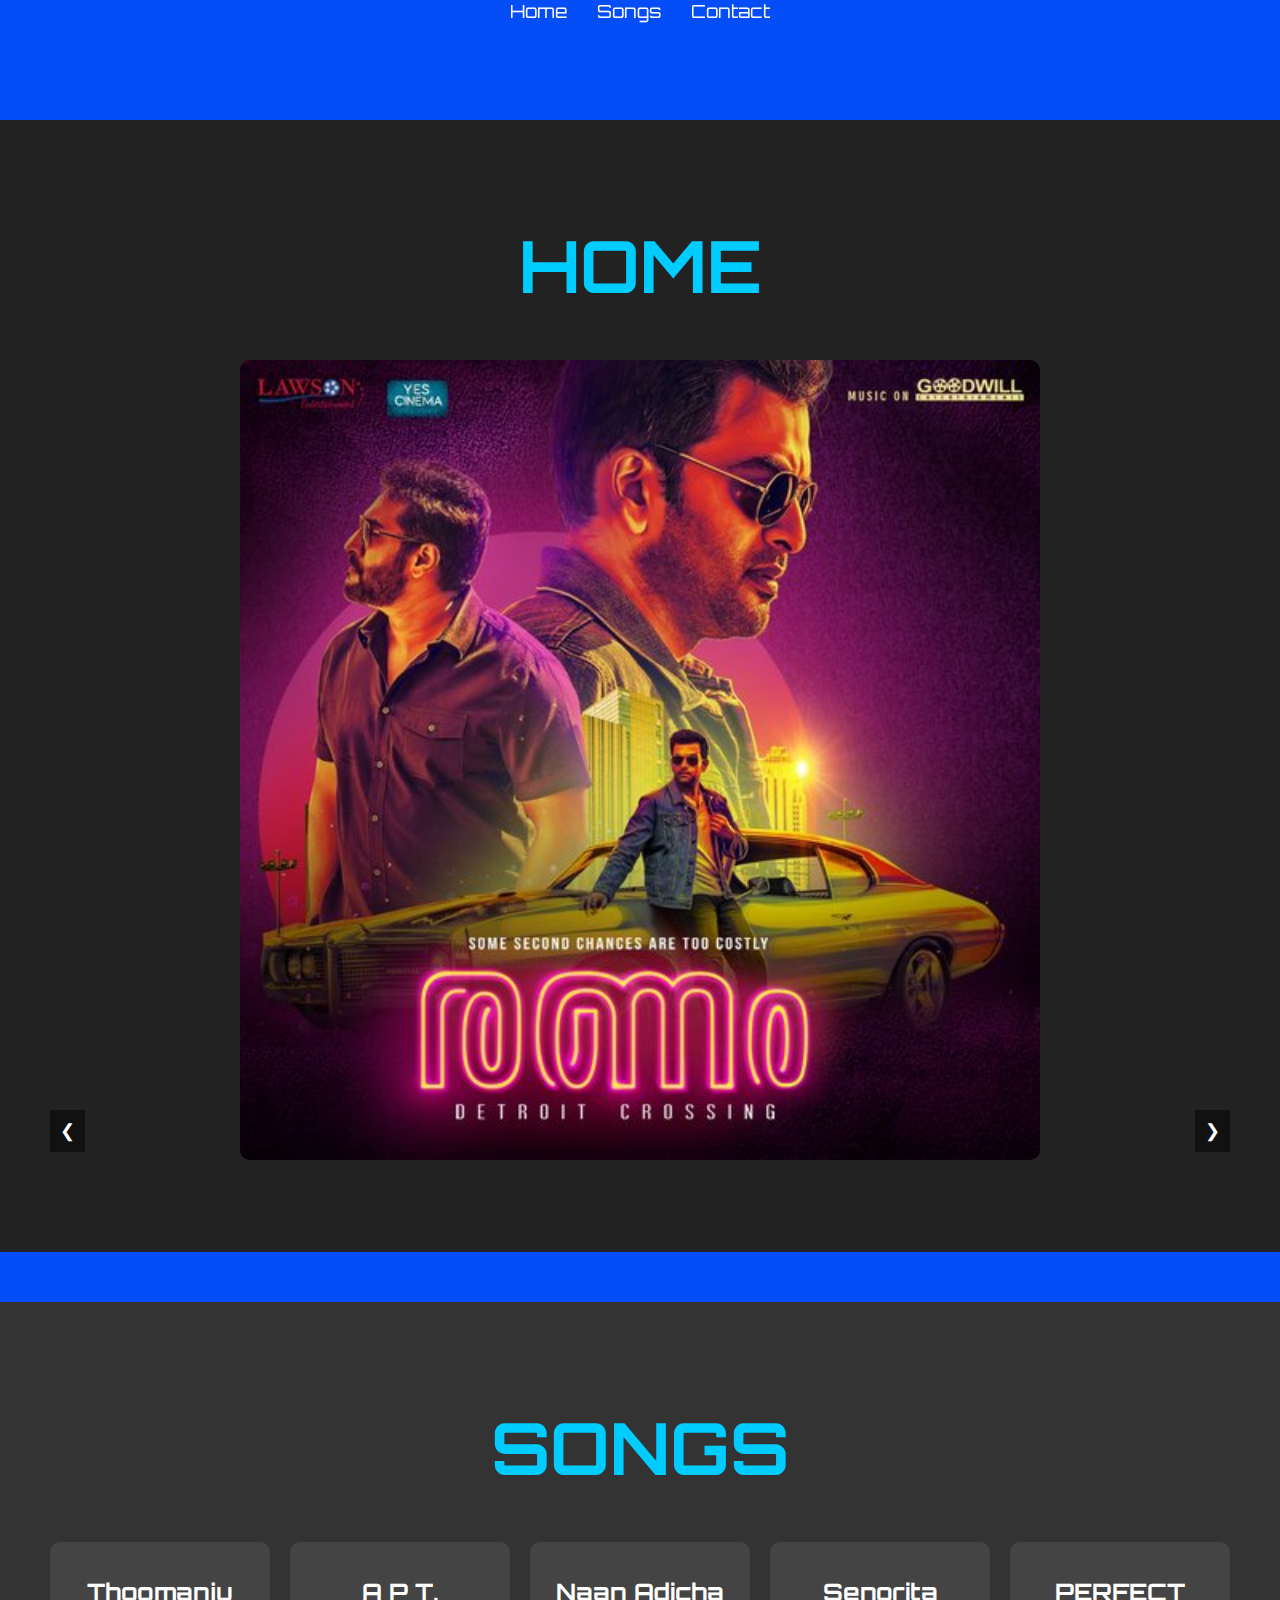
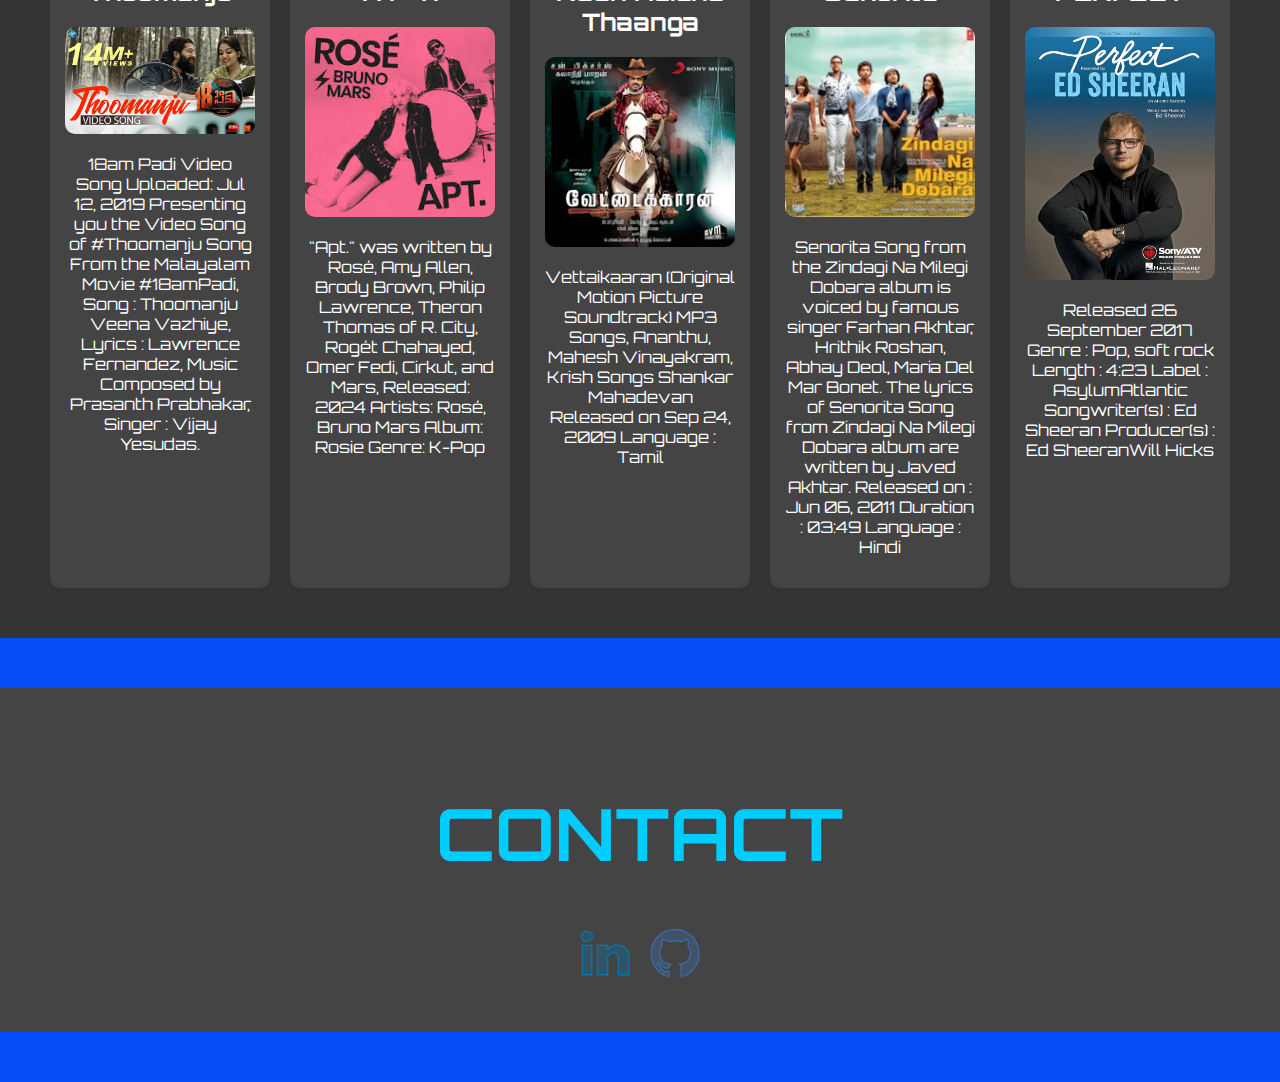
<file: PRODIGY_WD_01/index.html>
<!DOCTYPE html>
<html lang="en">
<head>
    <meta charset="UTF-8">
    <meta name="viewport" content="width=device-width, initial-scale=1.0">
    <title>Song Navigation Menu</title>
    <link rel="stylesheet" href="styles.css">
    <link href="https://fonts.googleapis.com/css2?family=Orbitron:wght@700&display=swap" rel="stylesheet"> <!-- Add Google Font -->
</head>
<body>
    <nav id="gaming-nav">
        <ul>
            <li><a href="#home">Home</a></li>
            <li><a href="#games">Songs</a></li>
            <li><a href="#contact">Contact</a></li>
        </ul>
    </nav>

    <div class="content">
        <section id="home">
            <h1 class="section-title">HOME</h1>
            <div class="carousel-container">
                <div class="carousel-slide">
                    <img src="assets/backgrounds/BG2.jpg" alt="Game 1">
                    <img src="assets/backgrounds/BG4.jpg" alt="Game 2">
                    <img src="assets/backgrounds/BG3.jpg" alt="Game 3">
                    <img src="assets/backgrounds/BG1.jpg" alt="Game 4">
                    <img src="assets/backgrounds/BG5.jpg" alt="Game 5">
                </div>
            </div>
            <div class="carousel-controls">
                <button class="prev">❮</button>
                <button class="next">❯</button>
            </div>
        </section>

        <section id="games">
            <h1 class="section-title">SONGS</h1>
            <div class="game-grid">
                <div class="game-block">
                    <h2>Thoomanju</h2>
                    <img src="assets/gamess/S1.jpg" alt="Call of Duty" class="game-image" data-img-src="S1.jpg">
                    <p>18am Padi Video Song 
                        Uploaded: Jul 12, 2019
                        Presenting you the Video Song of #Thoomanju Song From the Malayalam Movie #18amPadi, Song : Thoomanju Veena Vazhiye, Lyrics : Lawrence Fernandez, Music Composed by Prasanth Prabhakar, Singer : Vijay Yesudas.</p>
                </div>
                <div class="game-block">
                    <h2>A P T.</h2>
                    <img src="assets/gamess/S2.jpg" alt="Sins of a Solar Empire II" class="game-image" data-img-src="S2.jpg">
                    <p>"Apt." was written by Rosé, Amy Allen, Brody Brown, Philip Lawrence, Theron Thomas of R. City, Rogét Chahayed, Omer Fedi, Cirkut, and Mars,
                        Released: 2024
                       Artists: Rosé, Bruno Mars
                       Album: Rosie
                       Genre: K-Pop</p>
                </div>
                <div class="game-block">
                    <h2>Naan Adicha Thaanga</h2>
                    <img src="assets/gamess/S3.jpg" alt="Dead by Daylight" class="game-image" data-img-src="S3.jpg">
                    <p>Vettaikaaran (Original Motion Picture Soundtrack) MP3 Songs, Ananthu, Mahesh Vinayakram, Krish Songs
                        Shankar Mahadevan
                        Released on
                        Sep 24, 2009
                        Language : Tamil</p>
                </div>
                <div class="game-block">
                    <h2>Senorita</h2>
                    <img src="assets/gamess/S4.jpg" alt="FINAL FANTASY XIV Online" class="game-image" data-img-src="S4.jpg">
                    <p>Senorita Song from the Zindagi Na Milegi Dobara album is voiced by famous singer Farhan Akhtar, Hrithik Roshan, Abhay Deol, Maria Del Mar Bonet. The lyrics of Senorita Song from Zindagi Na Milegi Dobara album are written by Javed Akhtar.
                       Released on : Jun 06, 2011
                       Duration : 03:49
                       Language : Hindi </p>
                </div>
                <div class="game-block">
                    <h2>PERFECT</h2>
                    <img src="assets/gamess/S5.jpg" alt="Once Human" class="game-image" data-img-src="S5.jpg">
                    <p>Released	26 September 2017
                        Genre : Pop, soft rock
                        Length : 4:23
                        Label : AsylumAtlantic
                        Songwriter(s) : Ed Sheeran
                        Producer(s)	: Ed SheeranWill Hicks</p>
                </div>
            </div>
        </section>

        <section id="contact">
            <h1 class="section-title">CONTACT</h1>
            <div class="contact-links">
                <a href="https://www.linkedin.com/in/fathimamariyam2503/" target="_blank">
                    <img src="assets/miscs/linkedinicon.png" alt="LinkedIn" class="contact-icon">
                </a>
                <a href="https://github.com/F-Mariyam" target="_blank">
                    <img src="assets/miscs/githubicon.png" alt="GitHub" class="contact-icon">
                </a>
            </div>
        </section>
    </div>

    <div id="image-popup" class="popup">
        <span class="close">&times;</span>
        <img class="popup-content" id="popup-img">
    </div>

    <script src="script.js"></script>
</body>
</html>
</file>
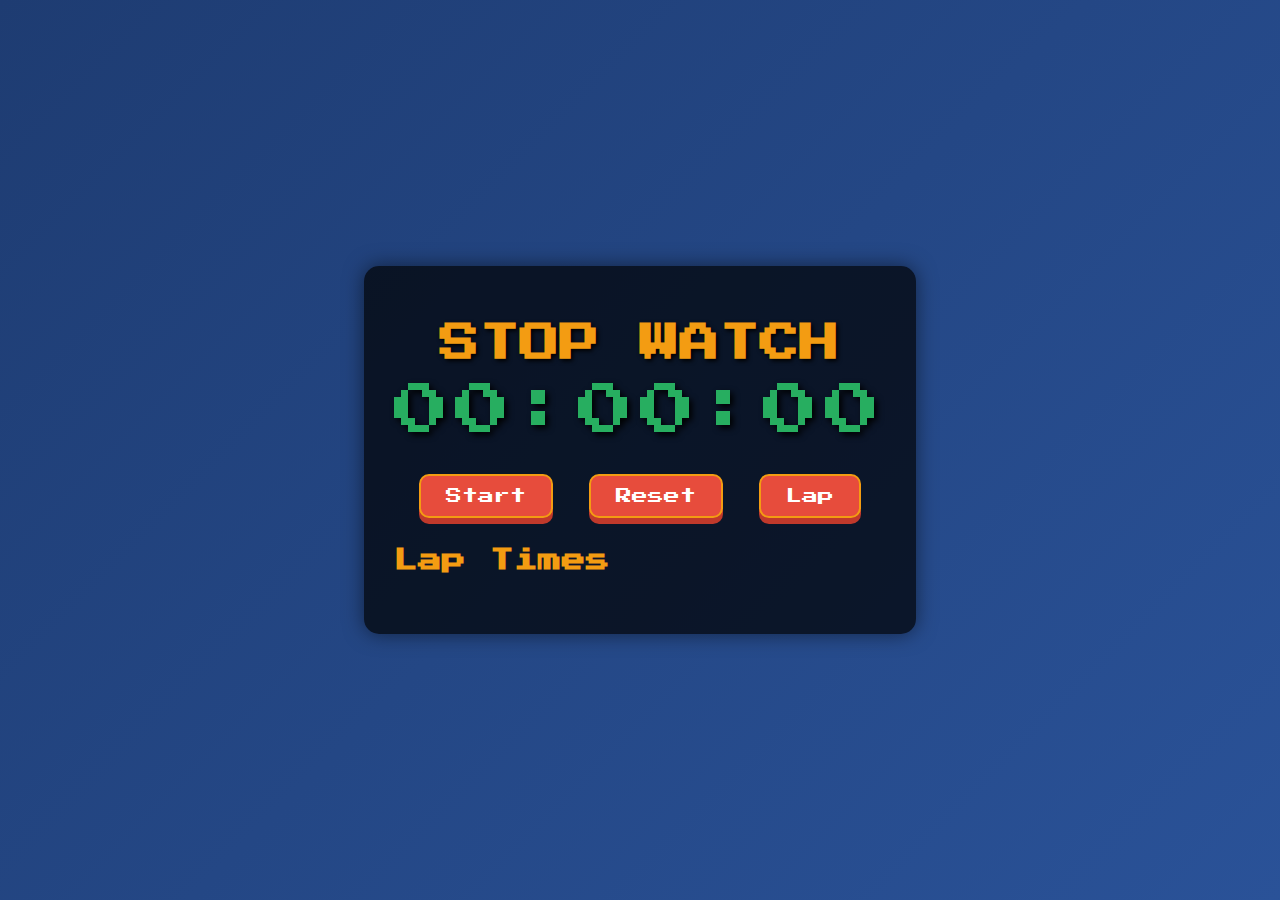
<file: PRODIGY_WD_02/index.html>
<!DOCTYPE html>
<html lang="en">
<head>
    <meta charset="UTF-8">
    <meta name="viewport" content="width=device-width, initial-scale=1.0">
    <title>Hour Glass - Game Timer</title>
    <link rel="stylesheet" href="styles.css">
</head>
<body>
    <div class="game-container">
        <h1>STOP WATCH</h1>
        <div class="timer">
            <span id="minutes">00</span>:<span id="seconds">00</span>:<span id="milliseconds">00</span>
        </div>
        <div class="buttons">
            <button id="startStopBtn">Start</button>
            <button id="resetBtn">Reset</button>
            <button id="lapBtn">Lap</button>
        </div>
        <div class="laps">
            <h2>Lap Times</h2>
            <ul id="lapsList"></ul>
        </div>
    </div>
    <script src="script.js"></script>
</body>
</html>
</file>
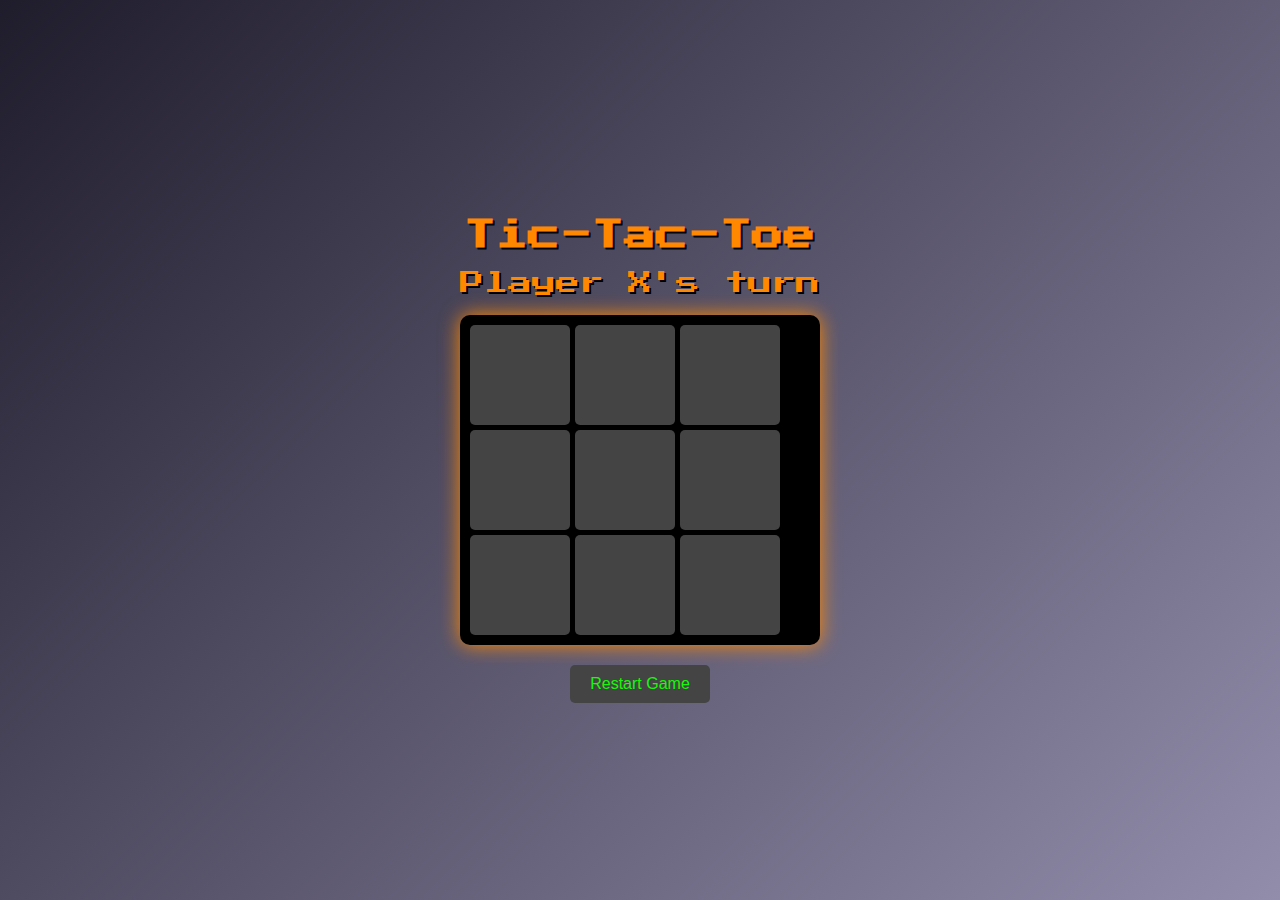
<file: PRODIGY_WD_03/index.html>
<!DOCTYPE html>
<html lang="en">
<head>
    <meta charset="UTF-8">
    <meta name="viewport" content="width=device-width, initial-scale=1.0">
    <title>Tic-Tac-Toe</title>
    <link rel="stylesheet" href="styles.css">
    <link href="https://fonts.googleapis.com/css2?family=Press+Start+2P&display=swap" rel="stylesheet">
</head>
<body>
    <div class="container">
        <h1>Tic-Tac-Toe</h1>
        <div id="playerTurn" class="turn">Player X's turn</div>
        <div id="gameBoard" class="board">
            <div class="cell" data-index="0"></div>
            <div class="cell" data-index="1"></div>
            <div class="cell" data-index="2"></div>
            <div class="cell" data-index="3"></div>
            <div class="cell" data-index="4"></div>
            <div class="cell" data-index="5"></div>
            <div class="cell" data-index="6"></div>
            <div class="cell" data-index="7"></div>
            <div class="cell" data-index="8"></div>
        </div>
        <div id="gameMessage" class="message"></div>
        <button id="restartButton">Restart Game</button>
    </div>
    <script src="script.js"></script>
</body>
</html>
</file>
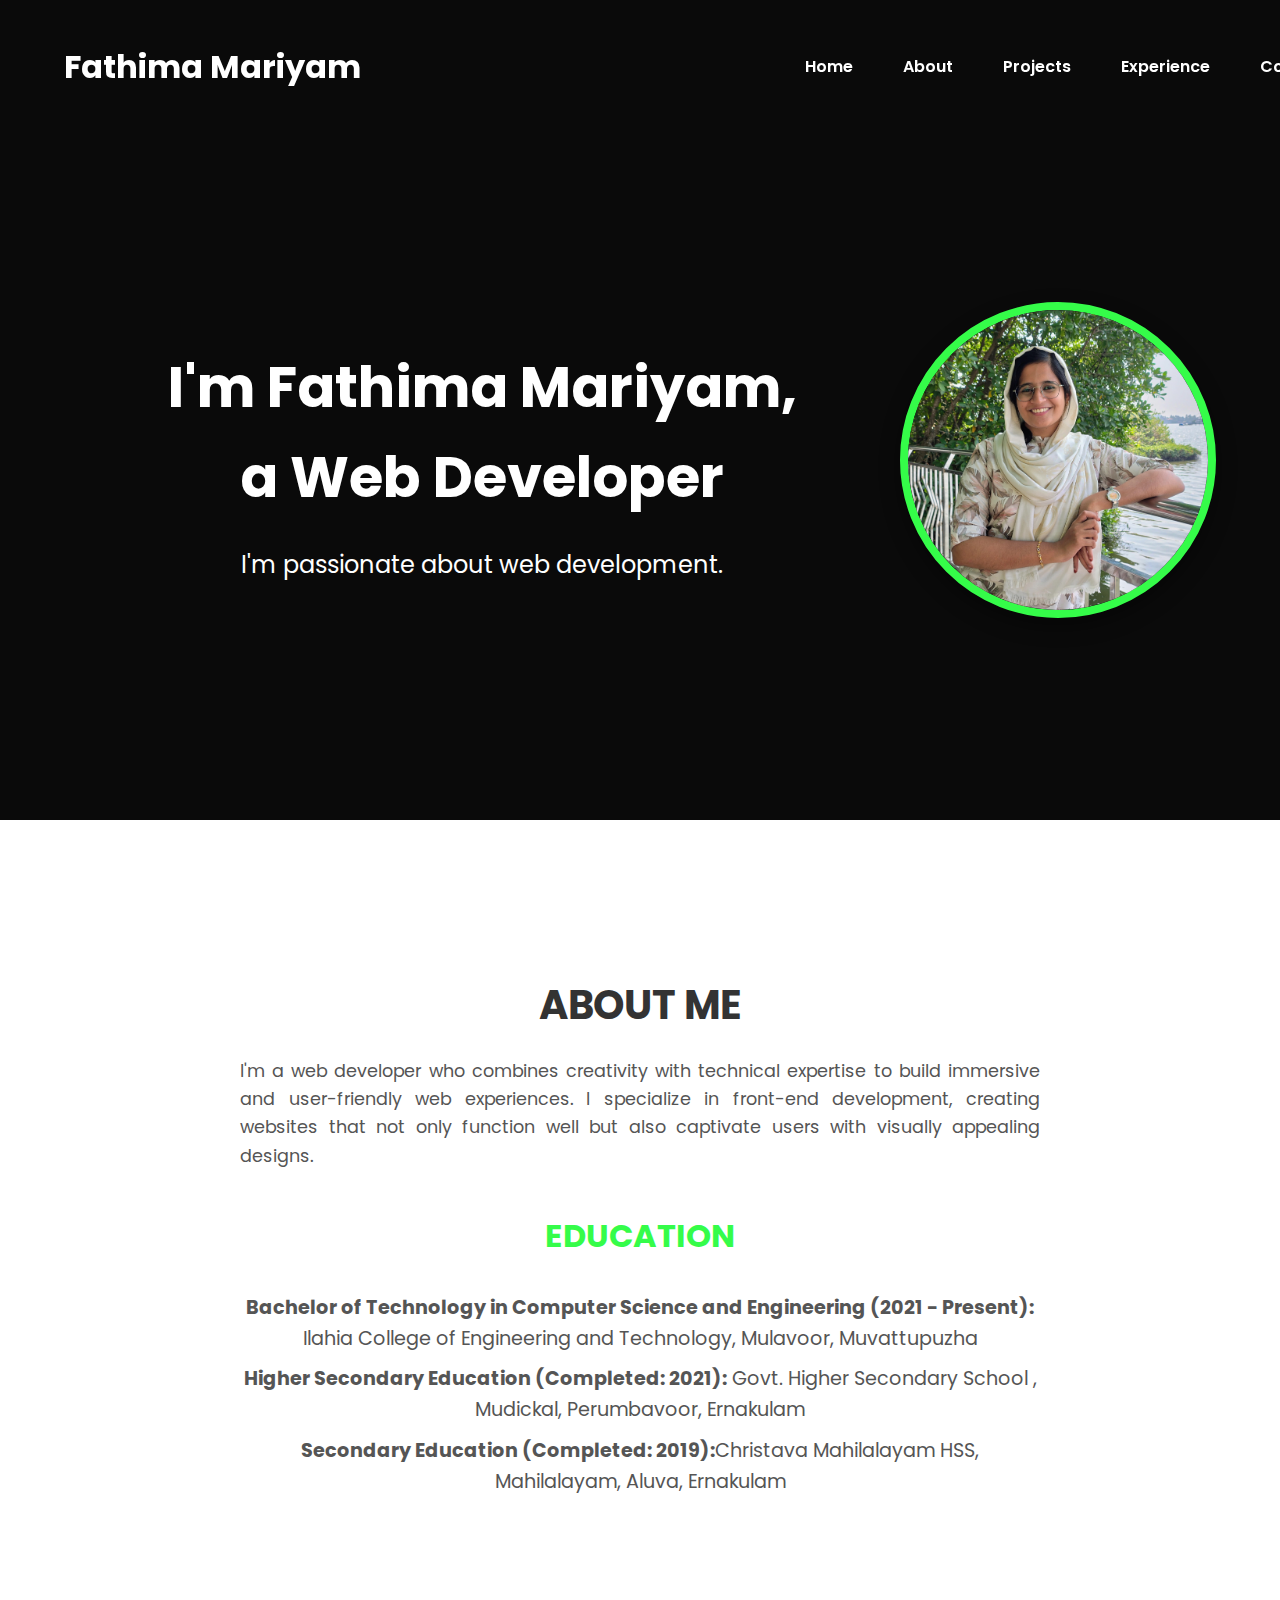
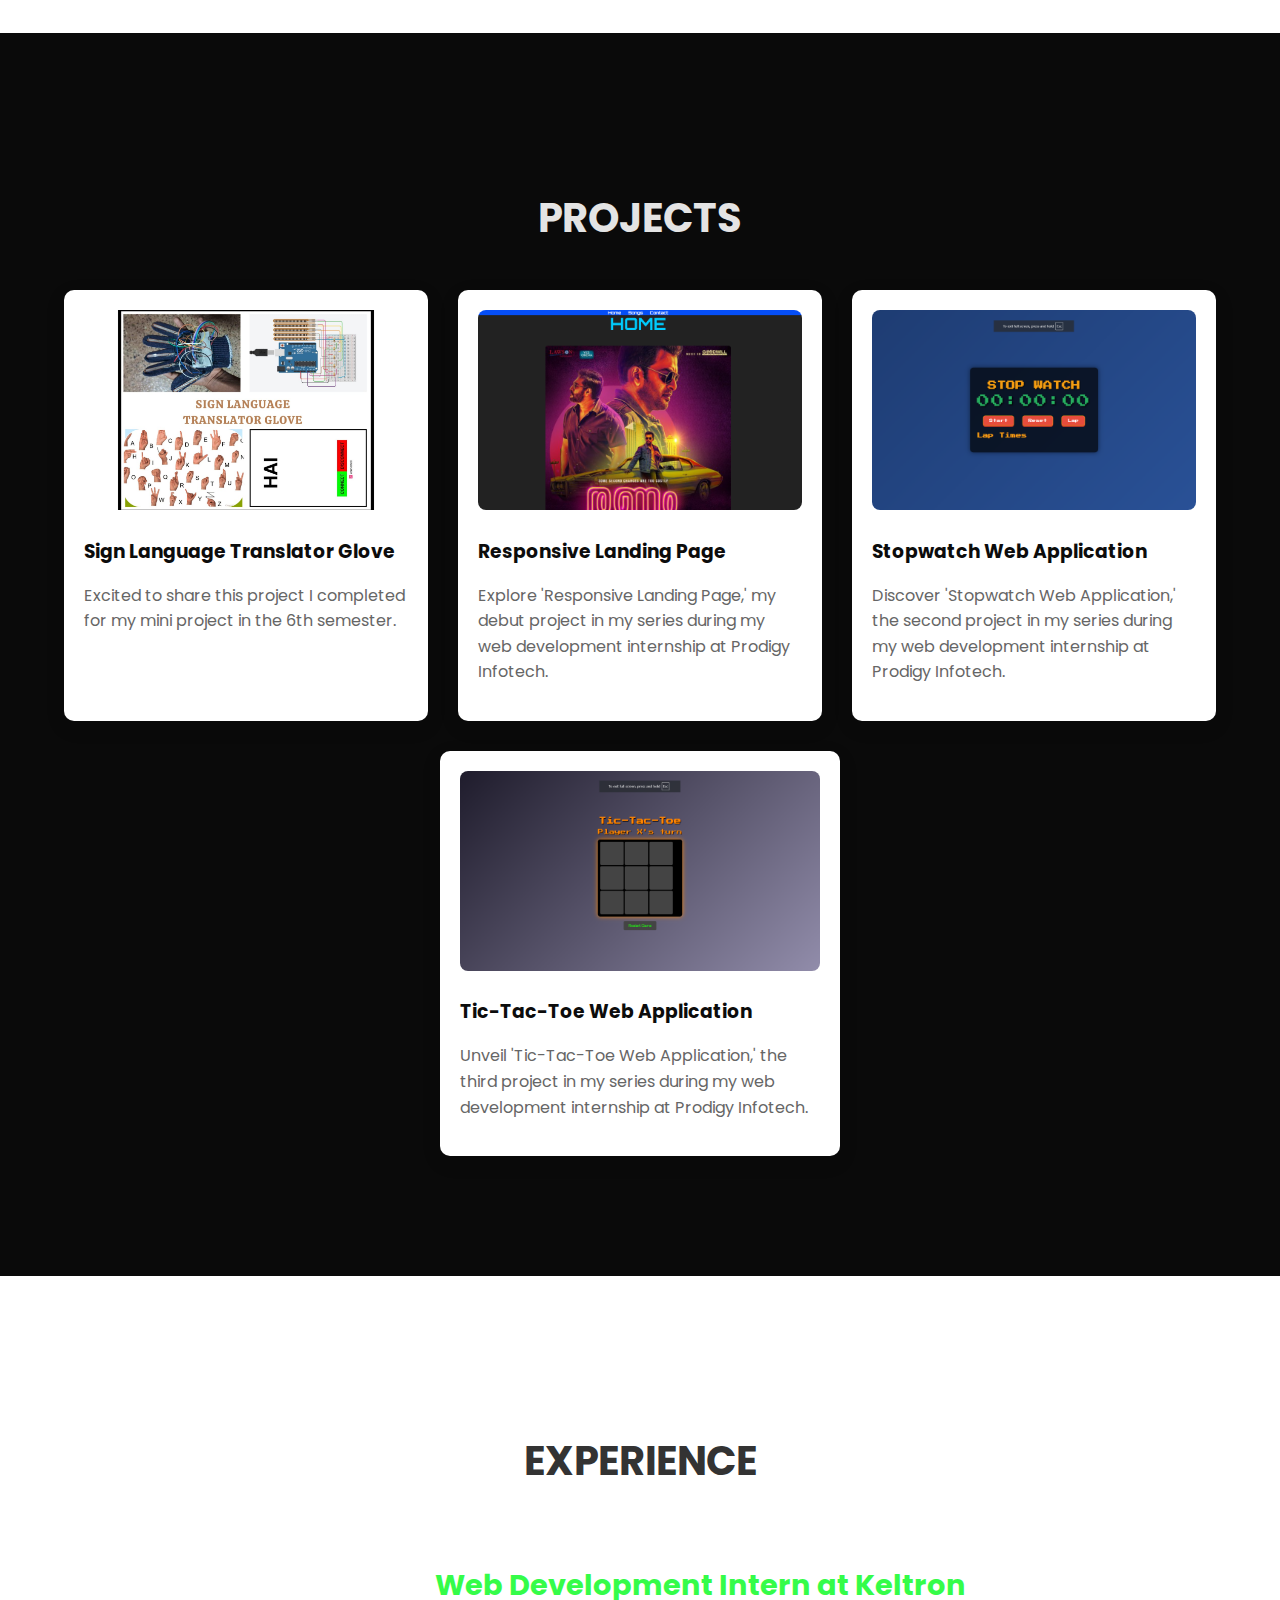
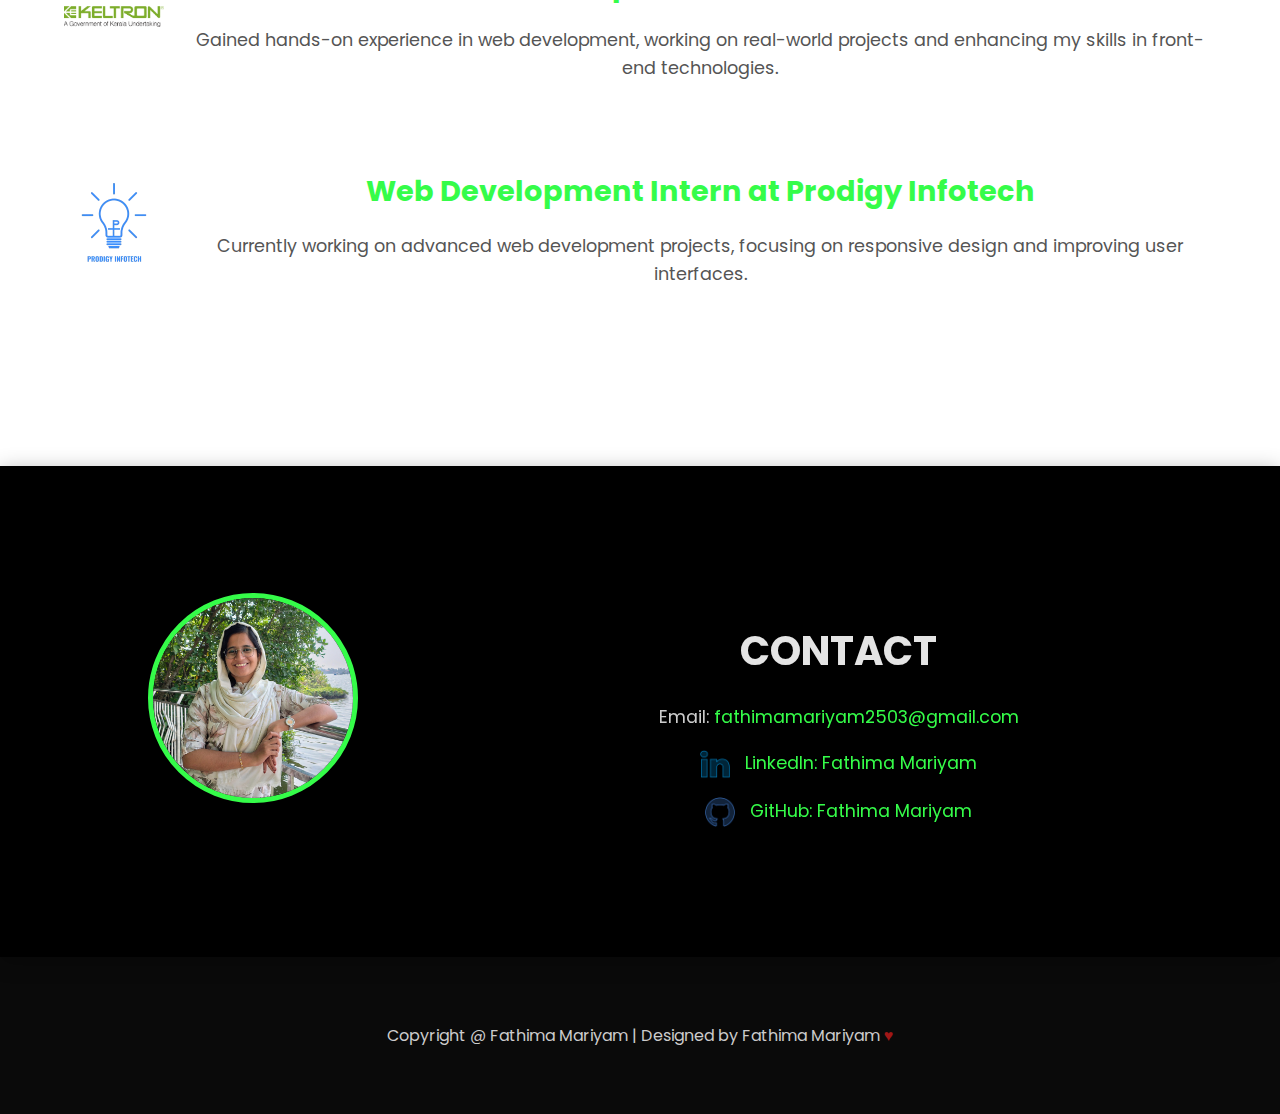
<file: PRODIGY_WD_04/index.html>
<!DOCTYPE html>
<html lang="en">
<head>
    <meta charset="UTF-8">
    <meta name="viewport" content="width=device-width, initial-scale=1.0">
    <title>Fathima Mariyam - Portfolio</title>
    <link rel="stylesheet" href="css/styles.css">
    <link href="https://fonts.googleapis.com/css2?family=Poppins:wght@400;600&family=Montserrat:wght@700&display=swap" rel="stylesheet">
</head>
<body>
    <!-- Header Section -->
    <header id="home">
        <div class="container">
            <nav class="nav-bar">
                <h1 class="logo">Fathima Mariyam</h1>
                <ul class="nav-links">
                    <li><a href="#home">Home</a></li>
                    <li><a href="#about">About</a></li>
                    <li><a href="#projects">Projects</a></li>
                    <li><a href="#experience">Experience</a></li>
                    <li><a href="#contact">Contact</a></li>
                </ul>
            </nav>
            <div class="hero">
                <div class="hero-text">
                    <h1>I'm Fathima Mariyam,<br>a Web Developer</h1>
                    <p class="tagline">I'm passionate about web development.</p>
                </div>
                <img src="images/ME1.jpg" alt="Your Photo" class="hero-profile-pic">
            </div>
        </div>
    </header>

    <!-- About Me Section -->
    <section id="about" class="section about">
        <div class="container">
            <div class="about-text">
                <h2>ABOUT ME</h2>
                <p style="text-align: justify;">
                    I'm a web developer who combines creativity with technical expertise to build immersive and user-friendly web experiences. I specialize in front-end development, creating websites that not only function well but also captivate users with visually appealing designs.
                </p>
                <h3>EDUCATION</h3>
                <ul>
                    <li><strong>Bachelor of Technology in Computer Science and Engineering (2021 - Present):</strong> Ilahia College of Engineering and Technology, Mulavoor, Muvattupuzha</li>
                    <li><strong>Higher Secondary Education (Completed: 2021):</strong> Govt. Higher Secondary School , Mudickal, Perumbavoor, Ernakulam</li>
                    <li><strong>Secondary Education (Completed: 2019):</strong>Christava Mahilalayam HSS, Mahilalayam, Aluva, Ernakulam</li>
                </ul>
            </div>
        </div>
    </section>

    <!-- Projects Section -->
    <section id="projects" class="section projects">
        <div class="container">
            <h2>PROJECTS</h2>
            <div class="project-grid">
                <div class="project">
                    <img src="images/bbms.jpg" alt="Project 1" class="project-img">
                    <h3>Sign Language Translator Glove</h3>
                    <p>Excited to share this project I completed for my mini project in the 6th semester.</p>
                </div>
                <div class="project">
                    <img src="images/resplanpg.png" alt="Project 2" class="project-img">
                    <h3>Responsive Landing Page</h3>
                    <p>Explore 'Responsive Landing Page,' my debut project in my series during my web development internship at Prodigy Infotech.</p>
                </div>
                <div class="project">
                    <img src="images/stopwatch.png" alt="Project 3" class="project-img">
                    <h3>Stopwatch Web Application</h3>
                    <p>Discover 'Stopwatch Web Application,' the second project in my series during my web development internship at Prodigy Infotech.</p>
                </div>
                <div class="project">
                    <img src="images/tictactoe.png" alt="Project 4" class="project-img">
                    <h3>Tic-Tac-Toe Web Application</h3>
                    <p>Unveil 'Tic-Tac-Toe Web Application,' the third project in my series during my web development internship at Prodigy Infotech.</p>
                </div>
            </div>
        </div>
    </section>

    <!-- Experience Section -->
    <section id="experience" class="section experience">
        <div class="container">
            <h2 class="experience-heading">EXPERIENCE</h2>
            <div class="experience-item">
                <img src="images/keltron-logo.png" alt="Keltron Logo" class="experience-logo">
                <div>
                    <h3>Web Development Intern at Keltron</h3>
                    <p>Gained hands-on experience in web development, working on real-world projects and enhancing my skills in front-end technologies.</p>
                </div>
            </div>
            <div class="experience-item">
                <img src="images/prodigy-logo.png" alt="Prodigy Infotech Logo" class="experience-logo">
                <div>
                    <h3>Web Development Intern at Prodigy Infotech</h3>
                    <p>Currently working on advanced web development projects, focusing on responsive design and improving user interfaces.</p>
                </div>
            </div>
        </div>
    </section>

    <!-- Contact Section -->
    <section id="contact" class="section contact">
        <div class="container contact-container">
            <div class="contact-photo">
                <img src="images/ME1.jpg" alt="Your Photo" class="contact-img">
            </div>
            <div class="contact-info">
                <h2>CONTACT</h2>
                <p>Email: <a href="mailto:fathimamariyam2503@gmail.com">fathimamariyam2503@gmail.com</a></p>
                <p>
                    <a href="https://www.linkedin.com/in/fathimamariyam2503/" target="_blank">
                        <img src="images/linkedin-icon.png" alt="LinkedIn" class="contact-icon"> LinkedIn: Fathima Mariyam
                    </a>
                </p>
                <p>
                    <a href="https://github.com/F-Mariyam" target="_blank">
                        <img src="images/github-icon.png" alt="GitHub" class="contact-icon"> GitHub: Fathima Mariyam
                    </a>
                </p>
            </div>
        </div>
    </section>

    <!-- Separation Line -->
    <div class="separation-line"></div>

    <footer>
        <div class="container">
            <p> Copyright @ Fathima Mariyam | Designed by Fathima Mariyam <span class="heart">♥</span></p>
        </div>
    </footer>

    <script src="js/script.js"></script>
</body>
</html>
</file>
<file: PRODIGY_WD_01/styles.css>
/* Body Styles */
body {
    font-family: 'Orbitron', Arial, sans-serif;
    margin: 0;
    padding: 0;
    background-color: #054ef7;
    color: #ffffff;
}

/* Navigation Bar Styles */
nav {
    position: fixed;
    top: 0;
    width: 100%;
    background-color: #054ef7;
    z-index: 1000;
    transition: background-color 0.3s ease;
}

nav ul {
    list-style: none;
    margin: 0;
    padding: 0;
    display: flex;
    justify-content: center;
}

nav ul li {
    margin: 0 15px;
}

nav ul li a {
    text-decoration: none;
    color: #ffffff;
    font-size: 18px;
    transition: color 0.3s ease, transform 0.3s ease;
}

nav ul li a:hover {
    color: #00ccff;
    transform: scale(1.1);
}

/* Content Styles */
.content {
    padding-top: 70px; /* Adjust padding to avoid overlap with the fixed nav */
}

/* Section Title Styles */
.section-title {
    text-align: center;
    font-size: 72px;
    color: #00ccff;
    margin: 50px 0;
    font-family: 'Orbitron', sans-serif;
}

/* Section Styles */
section {
    padding: 50px;
    margin: 50px 0;
}

#home {
    background-color: #222;
}

#games {
    background-color: #333;
}

#contact {
    background-color: #444;
}

/* Carousel Styles */
.carousel-container {
    position: relative;
    max-width: 800px;
    margin: 0 auto;
    overflow: hidden;
    border-radius: 10px;
}

.carousel-slide {
    display: flex;
    transition: transform 0.4s ease-in-out;
}

.carousel-slide img {
    min-width: 100%;
    height: auto;
}

/* Carousel Controls */
.carousel-controls {
    position: relative;
    top: -50px;
    display: flex;
    justify-content: space-between;
    width: 100%;
    pointer-events: none;
}

.carousel-controls button {
    background-color: rgba(0, 0, 0, 0.5);
    border: none;
    color: white;
    font-size: 18px;
    padding: 10px;
    cursor: pointer;
    pointer-events: all;
}

.carousel-controls button:hover {
    background-color: rgba(0, 0, 0, 0.8);
}

/* Game Grid Styles */
.game-grid {
    display: grid;
    grid-template-columns: repeat(auto-fit, minmax(200px, 1fr));
    gap: 20px;
    margin-top: 20px;
}

.game-block {
    background-color: #444;
    padding: 15px;
    border-radius: 10px;
    text-align: center;
}

.game-block img {
    max-width: 100%;
    height: auto;
    cursor: pointer;
    border-radius: 10px;
    transition: transform 0.3s ease;
}

.game-block img:hover {
    transform: scale(1.05);
}

/* Contact Section Styles */
.contact-links {
    display: flex;
    justify-content: center;
    align-items: center;
    gap: 20px;
    margin-top: 20px;
}

.contact-icon {
    width: 50px;
    height: 50px;
    transition: transform 0.3s ease;
}

.contact-icon:hover {
    transform: scale(1.2);
}

/* Popup Styles */
.popup {
    display: none;
    position: fixed;
    z-index: 1001;
    padding-top: 60px;
    left: 0;
    top: 0;
    width: 100%;
    height: 100%;
    overflow: auto;
    background-color: rgba(0, 0, 0, 0.9);
}

.popup-content {
    margin: auto;
    display: block;
    width: 80%;
    max-width: 700px;
}

.close {
    position: absolute;
    top: 20px;
    right: 35px;
    color: #fff;
    font-size: 40px;
    font-weight: bold;
    transition: 0.3s;
}

.close:hover,
.close:focus {
    color: #bbb;
    text-decoration: none;
    cursor: pointer;
}
</file>
<file: PRODIGY_WD_02/styles.css>
@import url('https://fonts.googleapis.com/css2?family=Press+Start+2P&display=swap');

body {
    font-family: 'Press Start 2P', cursive;
    background: linear-gradient(135deg, #1e3c72, #2a5298);
    display: flex;
    justify-content: center;
    align-items: center;
    height: 100vh;
    margin: 0;
    color: #ffffff;
}

.game-container {
    text-align: center;
    background: rgba(0, 0, 0, 0.7);
    padding: 30px;
    border-radius: 15px;
    box-shadow: 0 0 20px rgba(0, 0, 0, 0.5);
}

h1 {
    margin-bottom: 20px;
    font-size: 2.5em;
    color: #f39c12;
    text-shadow: 2px 2px 4px #000000;
}

.timer {
    font-size: 3.5em;
    margin-bottom: 25px;
    color: #27ae60;
    text-shadow: 3px 3px 6px #000000;
    letter-spacing: 0.1em;
}

.buttons {
    margin-bottom: 20px;
}

button {
    font-family: 'Press Start 2P', cursive;
    font-size: 1em;
    padding: 12px 25px;
    margin: 10px;
    border: 2px solid #f39c12;
    border-radius: 10px;
    cursor: pointer;
    background-color: #e74c3c;
    color: #ffffff;
    transition: all 0.3s;
    box-shadow: 0px 6px 0px #c0392b;
}

button:active {
    box-shadow: 0px 3px 0px #c0392b;
    transform: translateY(3px);
}

button:hover {
    background-color: #e67e22;
}

.laps {
    margin-top: 20px;
    text-align: left;
    color: #f39c12;
}

.laps h2 {
    margin-bottom: 10px;
}

#lapsList {
    list-style: none;
    padding: 0;
    max-height: 150px;
    overflow-y: auto;
}

#lapsList li {
    font-size: 1.2em;
    padding: 5px 0;
    border-bottom: 1px dashed #f39c12;
    color: #ffffff;
}
</file>
<file: PRODIGY_WD_03/styles.css>
body {
    font-family: 'Press Start 2P', cursive;
    display: flex;
    justify-content: center;
    align-items: center;
    height: 100vh;
    margin: 0;
    background: linear-gradient(135deg, #1f1c2c 0%, #928dab 100%);
    color: #ff8800;
    text-shadow: 2px 2px #000;
}

.container {
    text-align: center;
}

h1 {
    margin-bottom: 20px;
    font-size: 2rem;
}

.board {
    display: grid;
    grid-template-columns: repeat(3, 100px);
    grid-template-rows: repeat(3, 100px);
    gap: 5px;
    margin-bottom: 20px;
    background-color: #000;
    padding: 10px;
    border-radius: 10px;
    box-shadow: 0 0 20px #ff8800;
}

.cell {
    background-color: #444;
    display: flex;
    justify-content: center;
    align-items: center;
    font-size: 3rem;
    cursor: pointer;
    color: #ff8800;
    border-radius: 5px;
    transition: background-color 0.3s;
}

.cell:hover {
    background-color: #555;
}

.message {
    font-size: 1.5rem;
    margin-bottom: 20px;
}

button {
    padding: 10px 20px;
    font-size: 1rem;
    cursor: pointer;
    background-color: #444;
    border: none;
    color: rgb(24, 248, 8);
    border-radius: 5px;
    transition: background-color 0.3s;
}

button:hover {
    background-color: #555;
}

button:active {
    background-color: #666;
    box-shadow: 0 0 10px #ff8800;
}


.turn {
    font-size: 1.5rem;
    margin-bottom: 20px;
    color: #ff8800;
}
</file>
<file: PRODIGY_WD_04/css/styles.css>
/* Global Styling */
body {
    font-family: 'Poppins', sans-serif;
    margin: 0;
    padding: 0;
    line-height: 1.6;
    overflow-x: hidden;
}

/* Container */
.container {
    width: 90%;
    max-width: 1200px;
    margin: 0 auto;
    padding: 20px;
}

/* Navigation Bar */
.nav-bar {
    display: flex;
    justify-content: space-between;
    align-items: center;
    padding: 20px 0;
    background-color: rgba(10, 10, 10, 0.9); /* Semi-transparent background for visibility */
    position: fixed;
    width: 100%;
    top: 0;
    z-index: 9999; /* Ensure it stays on top */
}

.nav-links {
    list-style: none;
    display: flex;
    gap: 20px;
}

.nav-links li a {
    text-decoration: none;
    color: #fff;
    font-weight: 600;
    padding: 10px 15px;
    border-radius: 5px;
    transition: background-color 0.3s ease, color 0.3s ease;
    z-index: 10000; /* High z-index for links */
}

.nav-links li a:hover {
    background-color: #35fc49;
    color: #fff;
}

/* Hero Section (Home) */
header {
    height: 80vh; /* Reduced height to avoid overlap */
    background-color: #0a0a0a;
    color: #fff;
    display: flex;
    align-items: center;
    justify-content: center;
    text-align: center;
    padding-top: 100px;
    position: relative;
    z-index: 1;
}

.hero {
    display: flex;
    align-items: center;
    justify-content: space-between;
    z-index: 1; /* Lower than nav-bar */
}

.hero-text {
    flex: 1;
    z-index: 1; /* Lower than nav-bar */
}

.hero h1 {
    font-size: 3.5rem; /* Slightly smaller font size */
    margin-bottom: 20px;
}

.hero .tagline {
    font-size: 1.5rem;
    margin-bottom: 30px;
}

.hero-profile-pic {
    width: 300px; /* Reduced size */
    height: 300px;
    border-radius: 50%;
    border: 8px solid #35fc49;
    box-shadow: 0px 8px 20px rgba(0, 0, 0, 0.4);
    object-fit: cover;
    transition: transform 0.3s ease, box-shadow 0.3s ease;
    z-index: 1; /* Ensure it doesn't overlap the nav-bar */
}

.hero-profile-pic:hover {
    transform: scale(1.05);
    box-shadow: 0px 12px 30px rgba(0, 0, 0, 0.6);
}

/* About Section */
.about {
    padding: 100px 0;
    background-color: #fff;
    color: #333;
    position: relative;
    z-index: 1;
}

.about-text {
    max-width: 800px;
    margin: 0 auto;
    text-align: center;
}

.about h2 {
    font-size: 2.5rem;
    color: #333;
    margin-bottom: 20px;
}

.about p {
    font-size: 1.1rem;
    color: #555;
    margin-bottom: 15px;
}

.about h3 {
    font-size: 2rem;
    color: #35fc49;
    margin-top: 40px;
}

.about ul {
    list-style: none;
    padding: 0;
}

.about ul li {
    font-size: 1.2rem;
    color: #555;
    margin-bottom: 10px;
}

/* Projects Section */
.projects {
    padding: 100px 0;
    background-color: #0a0a0a;
    color: #fff;
    position: relative;
    z-index: 1;
}

.projects h2 {
    font-size: 2.5rem;
    color: #e4e4e4;
    margin-bottom: 40px;
    text-align: center;
}

.project-grid {
    display: flex;
    flex-wrap: wrap;
    gap: 30px;
    justify-content: center;
}

.project {
    flex: 1;
    min-width: 280px;
    max-width: 360px;
    background-color: #fff;
    padding: 20px;
    border-radius: 10px;
    box-shadow: 0px 6px 20px rgba(0, 0, 0, 0.1);
    transition: transform 0.3s ease, box-shadow 0.3s ease;
    color: #333;
}

.project:hover {
    transform: translateY(-10px);
    box-shadow: 0px 10px 30px rgba(0, 0, 0, 0.2);
}

.project h3 {
    margin-bottom: 15px;
    color: #0c0c0c;
}

.project p {
    color: #666;
}

.project-img {
    width: 100%;          /* Ensure the image takes up the full width of its container */
    height: 200px;        /* Set a fixed height for the image */
    object-fit: cover;    /* Crop the image to fit the container without distortion */
    border-radius: 8px;   /* Optional: Add some rounding to the corners */
}

/* Experience Section */
.experience {
    padding: 100px 0;
    background-color: #fff;
    color: #333;
    position: relative;
    z-index: 1;
    text-align: center; /* Centralize the content */
}

.experience-heading {
    font-size: 2.5rem;
    color: #333;
    margin-bottom: 40px;
    text-transform: uppercase;
}

.experience-item {
    display: flex;
    align-items: center;
    justify-content: center; /* Centralize the items */
    margin-bottom: 40px;
}

.experience-logo {
    width: 100px;
    margin-right: 20px;
}

.experience h3 {
    font-size: 1.8rem;
    color: #35fc49;
    margin-bottom: 10px;
}

.experience p {
    font-size: 1.1rem;
    color: #555;
}

/* Contact Section */
.contact {
    padding: 100px 0;
    background: linear-gradient(135deg, #000000, #000000);
    color: #fff;
    position: relative;
    z-index: 1;
    text-align: center; /* Centralize the content */
    box-shadow: 0px 4px 20px rgba(0, 0, 0, 0.3);
    /*border-radius: 15px; /* Rounded corners */
}

.contact-container {
    display: flex;
    align-items: center;
    justify-content: center;
    gap: 20px; /* Space between photo and info */
    flex-wrap: wrap; /* Allow wrapping on smaller screens */
}

.contact-photo {
    flex: 1;
    text-align: center;
}

.contact-img {
    width: 200px;
    height: 200px;
    border-radius: 50%;
    border: 5px solid #35fc49;
    object-fit: cover;
    box-shadow: 0px 8px 20px rgba(0, 0, 0, 0.4);
    margin-bottom: 20px; /* Add margin for spacing */
}

.contact-info {
    flex: 2;
    text-align: center; /* Centralize text */
}

.contact h2 {
    font-size: 2.5rem;
    color: #e4e4e4;
    margin-bottom: 20px;
    text-align: center;
}

.contact p {
    font-size: 1.1rem;
    color: #ccc;
    text-align: center;
    margin-bottom: 10px; /* Add margin for spacing */
}

.contact a {
    color: #35fc49;
    text-decoration: none;
    transition: color 0.3s ease;
}

.contact a:hover {
    color: #082eee;
}

.contact-icon {
    width: 30px;
    margin-right: 10px;
    vertical-align: middle;
}

/* Footer */
footer {
    background-color: #0a0a0a;
    padding: 30px 0;
    text-align: center;
    color: #ccc;
}

footer .heart {
    color: #a01717;
}
</file>
